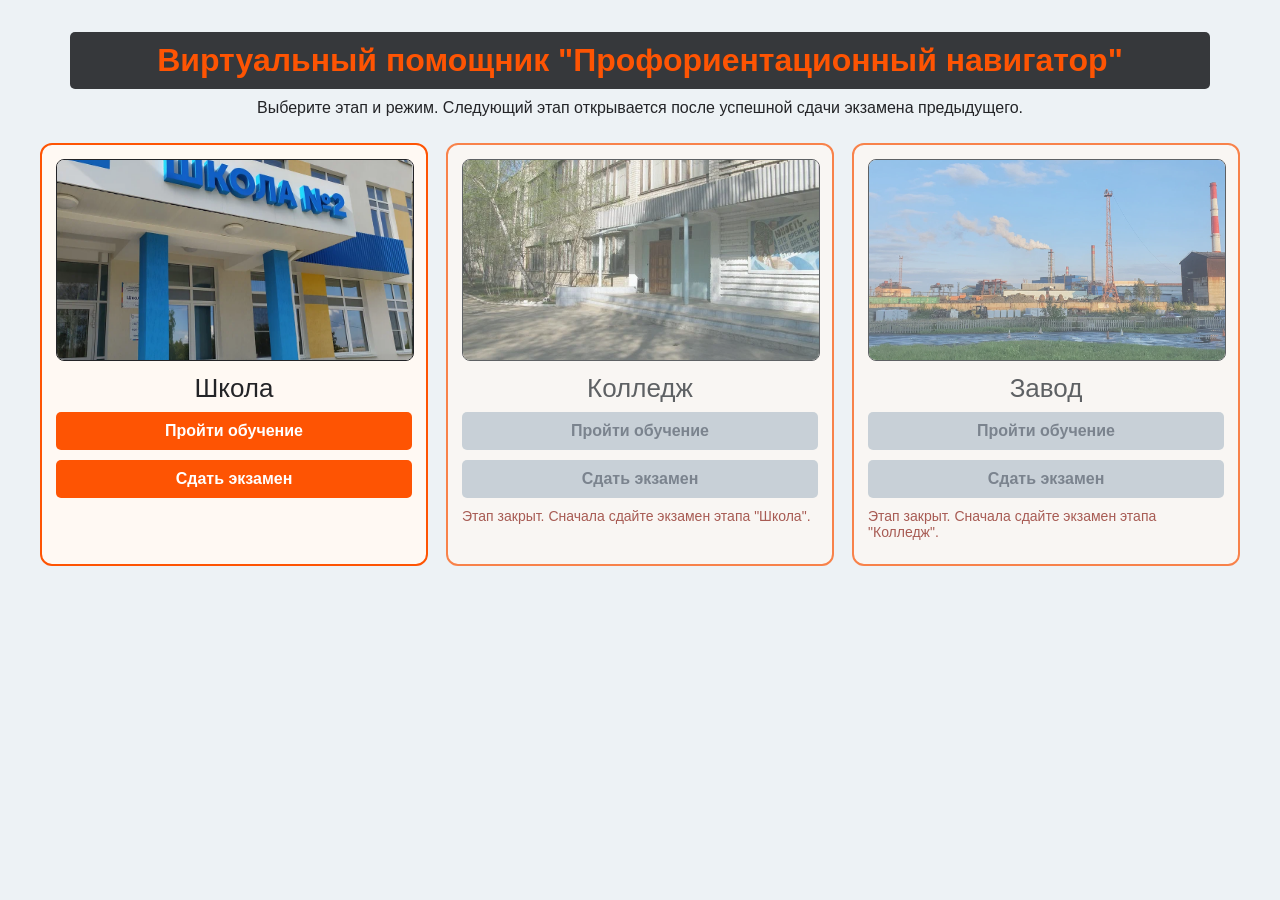
<file: index.html>
<!DOCTYPE html>
<html lang="en">
<head>
    <meta charset="UTF-8">
    <meta name="viewport" content="width=device-width, initial-scale=1.0">
    <title>Главная</title>
    <link rel="stylesheet" href="css/styles.css"> <!-- Подключение файла стилей -->
</head>
<body>
    <div class="main-container journey-page">
        <h1 class="header-title">Виртуальный помощник "Профориентационный навигатор"</h1>
        <p class="journey-subtitle">Выберите этап и режим. Следующий этап открывается после успешной сдачи экзамена предыдущего.</p>

        <div class="stages-line">
            <article class="stage-card" data-stage="1">
                <img src="images/главная/photo1.jpg" alt="Школа" class="stage-image">
                <h2 class="stage-title">Школа</h2>
                <div class="stage-actions">
                    <button type="button" class="stage-btn" data-stage="1" data-mode="learn">Пройти обучение</button>
                    <button type="button" class="stage-btn" data-stage="1" data-mode="exam">Сдать экзамен</button>
                </div>
                <p class="stage-lock-message"></p>
            </article>

            <article class="stage-card" data-stage="2">
                <img src="images/главная/photo2.jpg" alt="Колледж" class="stage-image">
                <h2 class="stage-title">Колледж</h2>
                <div class="stage-actions">
                    <button type="button" class="stage-btn" data-stage="2" data-mode="learn">Пройти обучение</button>
                    <button type="button" class="stage-btn" data-stage="2" data-mode="exam">Сдать экзамен</button>
                </div>
                <p class="stage-lock-message"></p>
            </article>

            <article class="stage-card" data-stage="3">
                <img src="images/главная/photo3.jpg" alt="Завод" class="stage-image">
                <h2 class="stage-title">Завод</h2>
                <div class="stage-actions">
                    <button type="button" class="stage-btn" data-stage="3" data-mode="learn">Пройти обучение</button>
                    <button type="button" class="stage-btn" data-stage="3" data-mode="exam">Сдать экзамен</button>
                </div>
                <p class="stage-lock-message"></p>
            </article>
        </div>
    </div>

    <script src="js/main.js"></script>
</body>
</html>
</file>
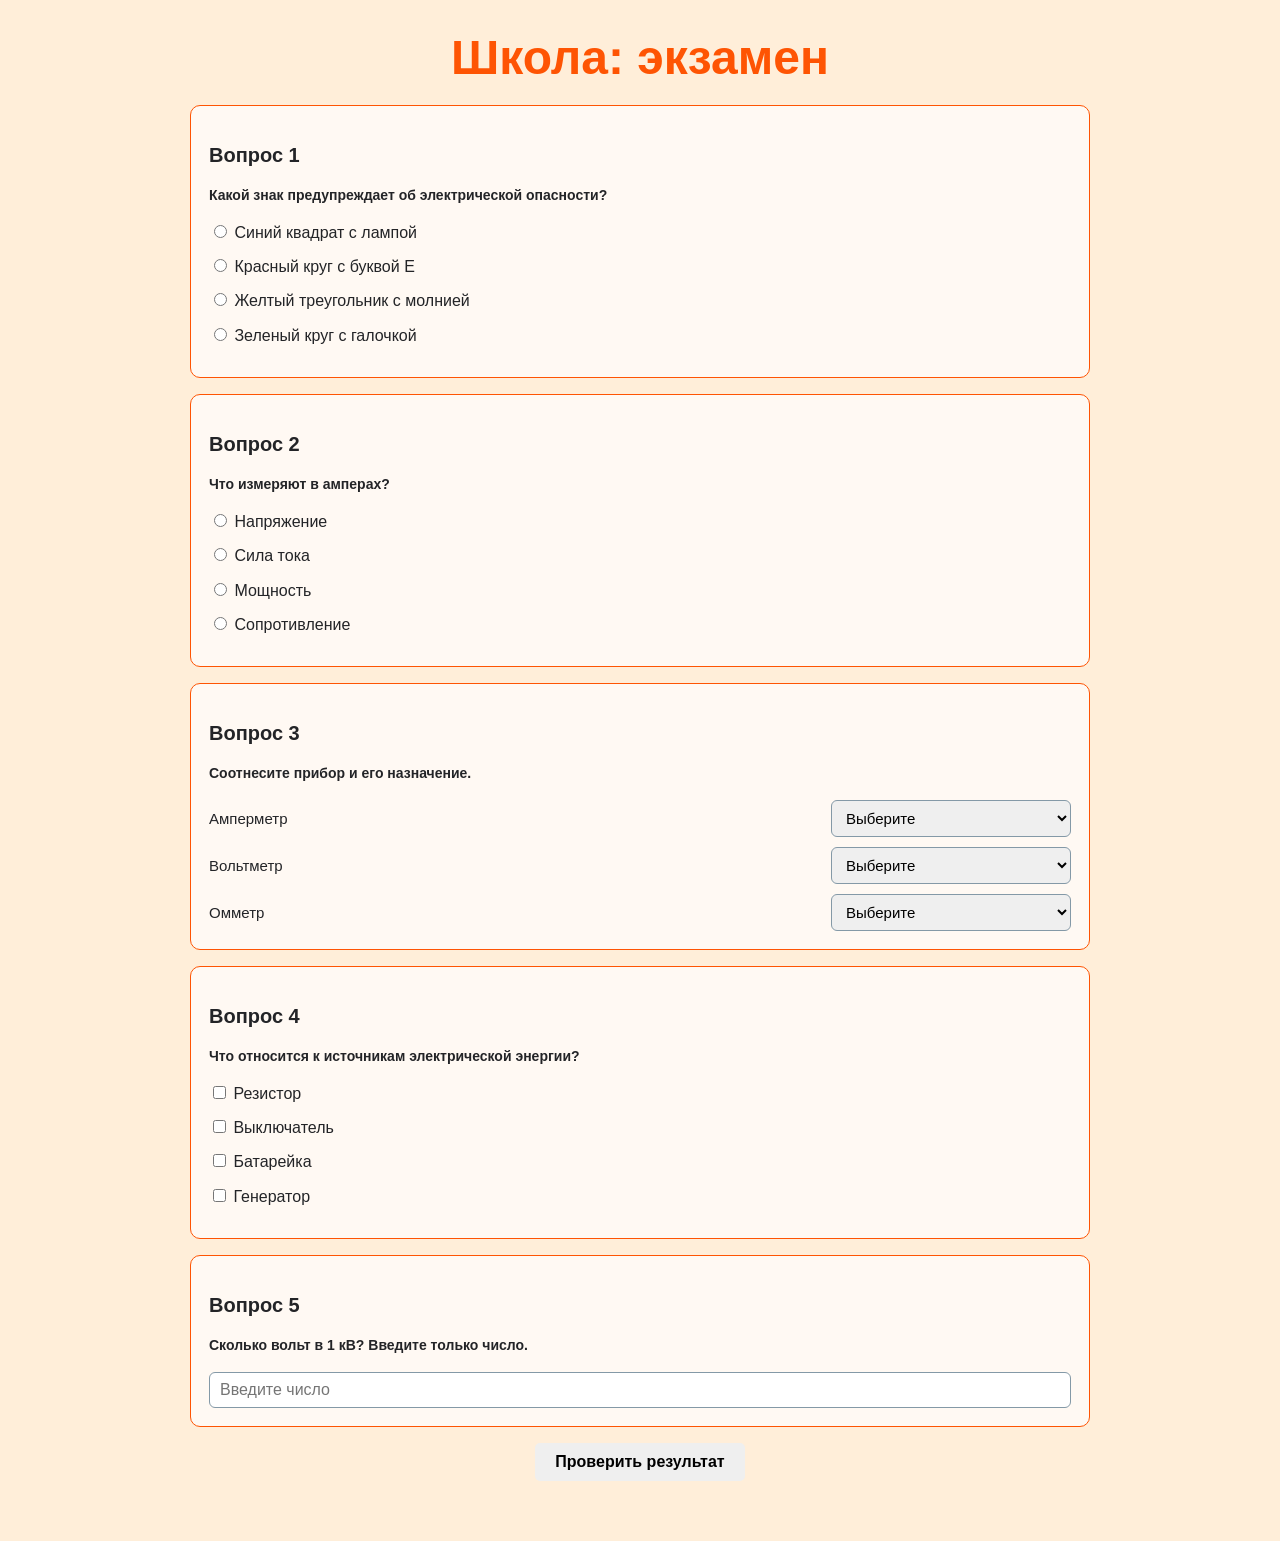
<file: questions1.html>
<!DOCTYPE html>
<html lang="ru">
<head>
    <meta charset="UTF-8">
    <meta name="viewport" content="width=device-width, initial-scale=1.0">
    <title>Этап 1 - Школа</title>
    <link rel="stylesheet" href="css/styles.css">
</head>
<body data-stage-key="stage1" data-results-page="results1.html" data-stage-label="этапа 1">
    <div id="notification" class="notification"></div>

    <div class="questions-container quiz-shell">
        <h1>Этап 1: Школа</h1>
        <p id="mode-label" class="mode-label"></p>
        <p id="quiz-progress" class="quiz-progress"></p>

        <div id="quiz-content"></div>

        <div id="quiz-controls" class="quiz-controls"></div>
    </div>

    <script src="js/questionBank.js"></script>
    <script src="js/quizEngine.js"></script>
</body>
</html>
</file>
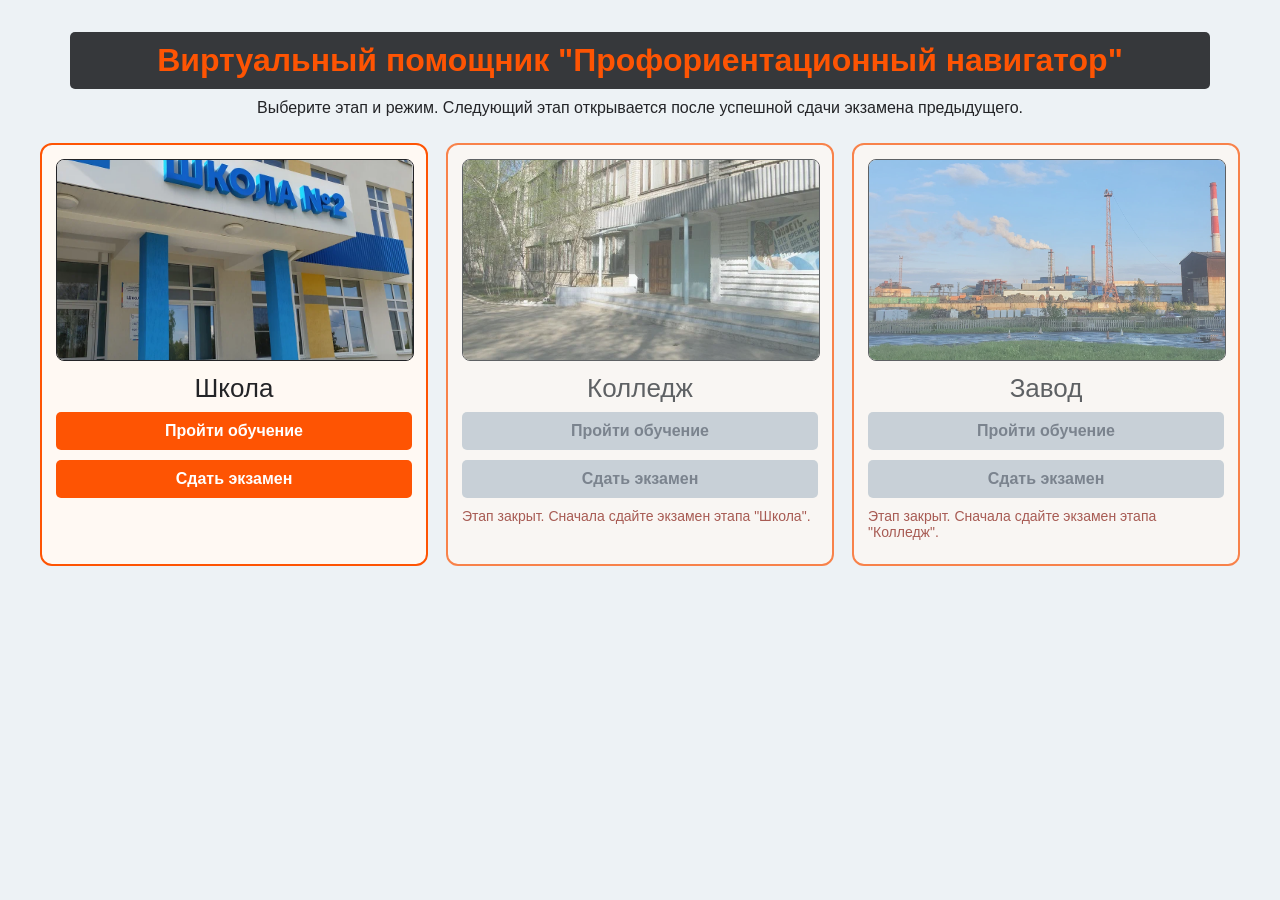
<file: questions2.html>
<!DOCTYPE html>
<html lang="ru">
<head>
    <meta charset="UTF-8">
    <meta name="viewport" content="width=device-width, initial-scale=1.0">
    <title>Этап 2 - Колледж</title>
    <link rel="stylesheet" href="css/styles.css">
</head>
<body data-stage-key="stage2" data-results-page="results2.html" data-stage-label="этапа 2">
    <div id="notification" class="notification"></div>

    <div class="questions-container quiz-shell">
        <h1>Этап 2: Колледж</h1>
        <p id="mode-label" class="mode-label"></p>
        <p id="quiz-progress" class="quiz-progress"></p>

        <div id="quiz-content"></div>
        <div id="quiz-controls" class="quiz-controls"></div>
    </div>

    <script src="js/questionBank.js"></script>
    <script src="js/quizEngine.js"></script>
</body>
</html>
</file>
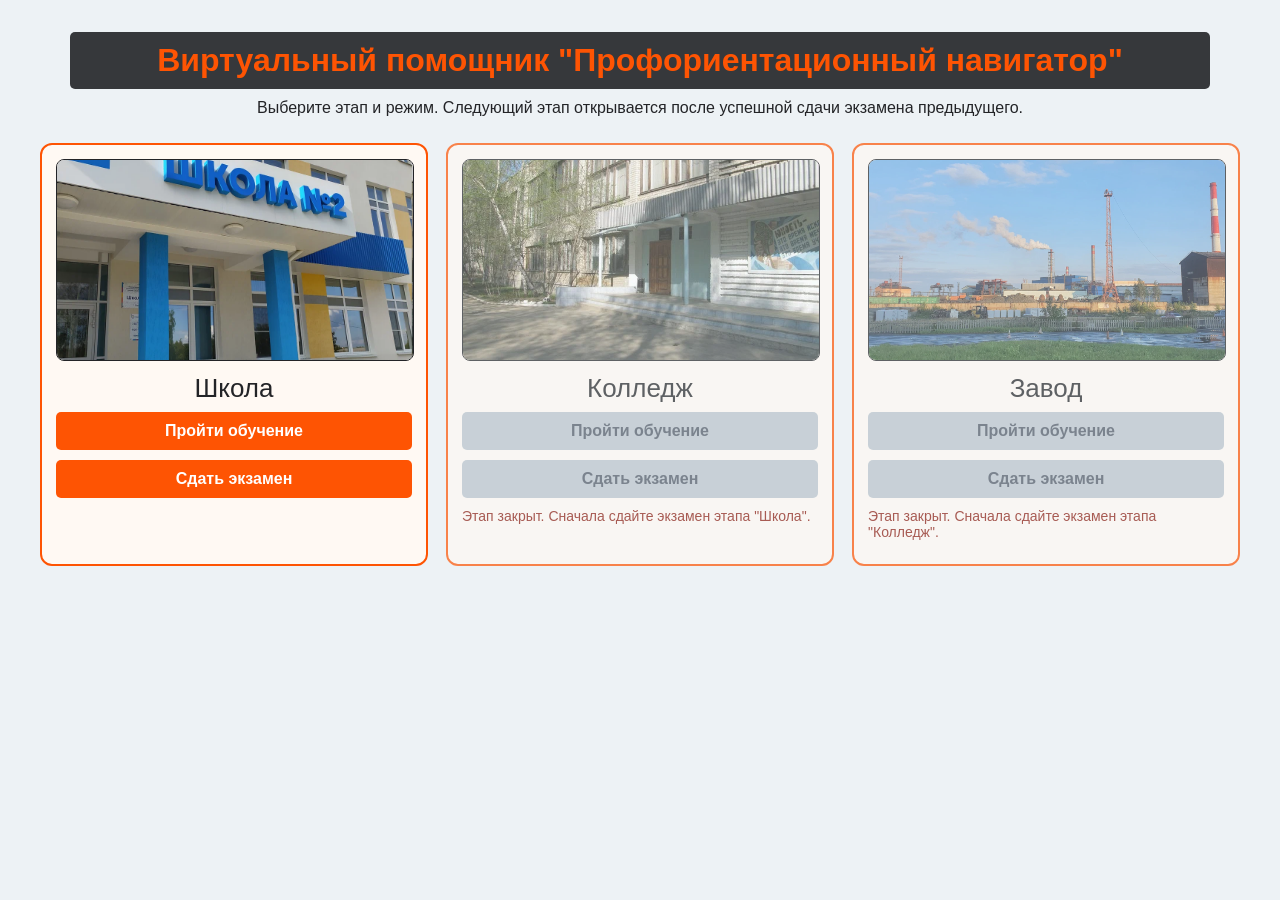
<file: questions3.html>
<!DOCTYPE html>
<html lang="ru">
<head>
    <meta charset="UTF-8">
    <meta name="viewport" content="width=device-width, initial-scale=1.0">
    <title>Этап 3 - Завод</title>
    <link rel="stylesheet" href="css/styles.css">
</head>
<body data-stage-key="stage3" data-results-page="results3.html" data-stage-label="этапа 3">
    <div id="notification" class="notification"></div>

    <div class="questions-container quiz-shell">
        <h1>Этап 3: Завод</h1>
        <p id="mode-label" class="mode-label"></p>
        <p id="quiz-progress" class="quiz-progress"></p>

        <div id="quiz-content"></div>
        <div id="quiz-controls" class="quiz-controls"></div>
    </div>

    <script src="js/questionBank.js"></script>
    <script src="js/quizEngine.js"></script>
</body>
</html>
</file>
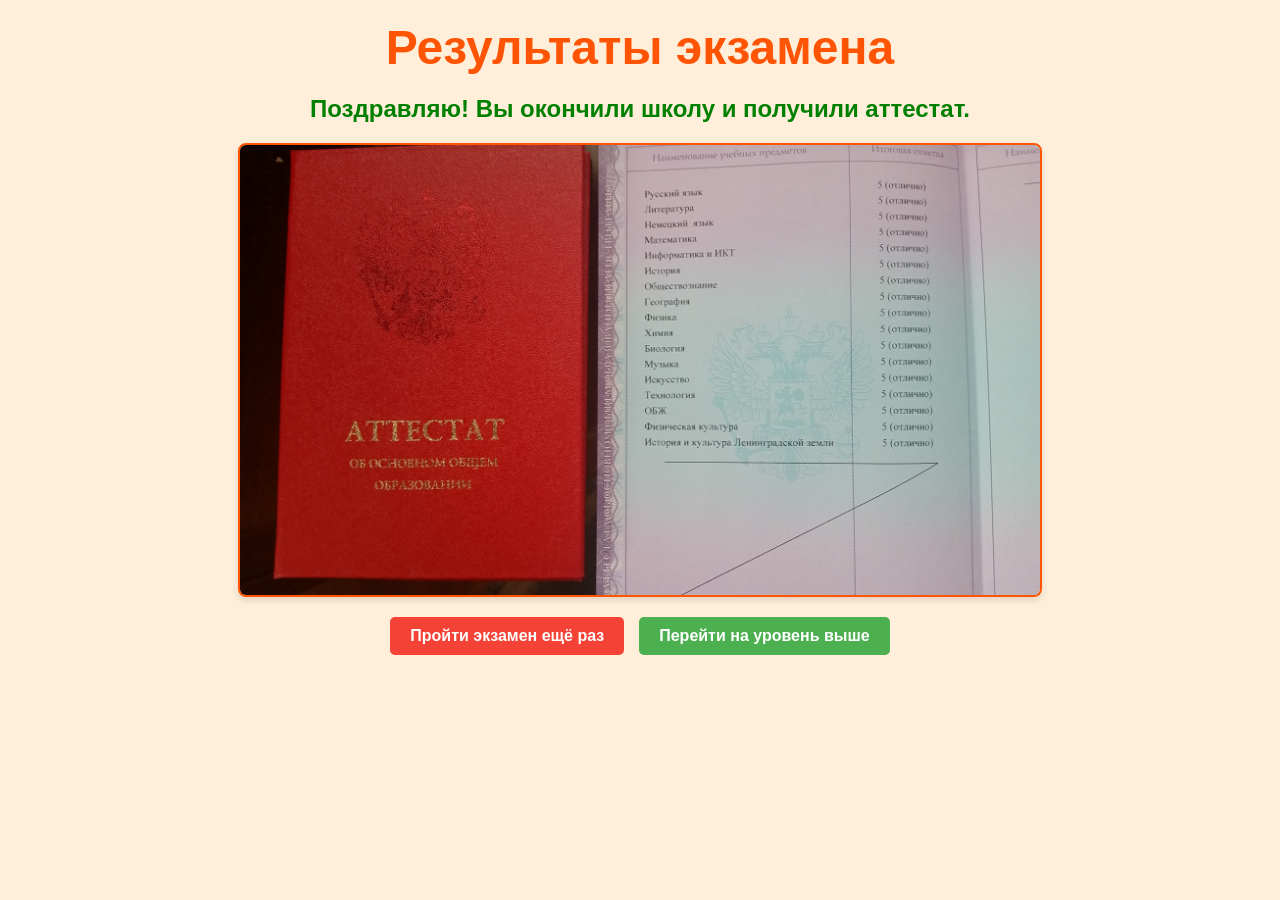
<file: results1.html>
<!DOCTYPE html>
<html lang="en">
<head>
    <meta charset="UTF-8">
    <meta name="viewport" content="width=device-width, initial-scale=1.0">
    <title>Результаты экзамена</title>
    <link rel="stylesheet" href="css/styles.css"> <!-- Подключение файла стилей -->
</head>
<body>
    <!-- Основной контейнер для отображения результатов -->
    <div class="results-container">
        <!-- Заголовок страницы результатов -->
        <h1>Результаты экзамена</h1>

        <!-- Элемент для отображения текста результатов -->
        <p id="result-text"></p>

        <!-- Контейнер с изображением сертификата -->
        <div id="certificate" style="display: none;">
            <!-- Изображение аттестата, отображается при успешном прохождении -->
            <img src="images/этап1/att.jpg" alt="Аттестат" class="result-image">
        </div>

        <!-- Контейнер с кнопками действий -->
        <div class="buttons">
            <!-- Кнопка для повторного прохождения этапа -->
            <button id="retry-btn" class="btn">Пройти экзамен ещё раз</button>

            <!-- Кнопка для перехода на следующий этап, изначально скрыта -->
            <button id="next-btn" class="btn" style="display: none;">Перейти на уровень выше</button>
        </div>
    </div>

    <!-- Скрипт для обработки логики результатов -->
    <script src="js/results1.js"></script>
</body>
</html>
</file>
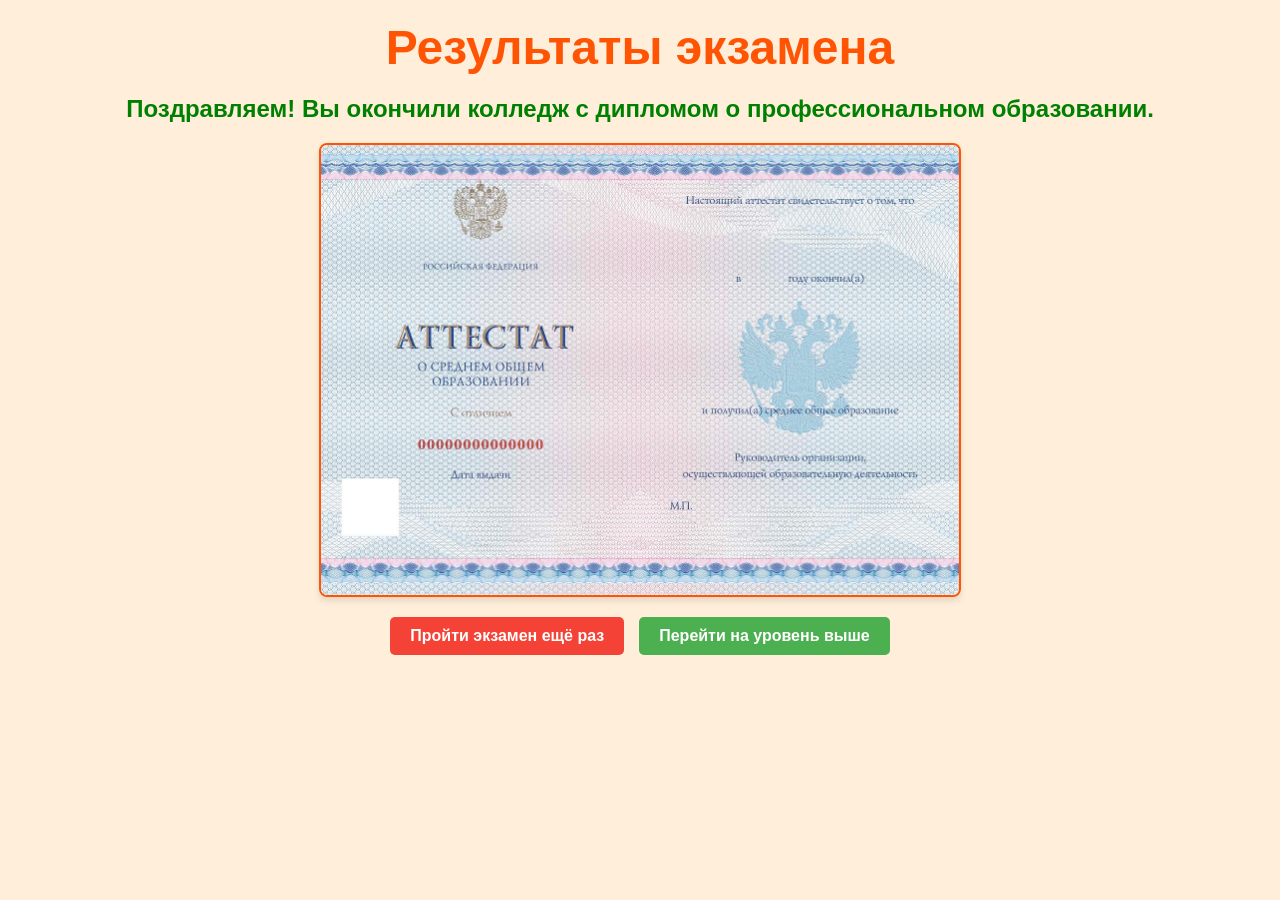
<file: results2.html>
<!DOCTYPE html>
<html lang="en">
<head>
    <meta charset="UTF-8">
    <meta name="viewport" content="width=device-width, initial-scale=1.0">
    <title>Результаты экзамена</title>
    <link rel="stylesheet" href="css/styles.css"> <!-- Подключение стилей -->
</head>
<body>
    <!-- Основной контейнер результатов -->
    <div class="results-container">
        <!-- Заголовок страницы результатов -->
        <h1>Результаты экзамена</h1>
        
        <!-- Элемент для отображения текста результата -->
        <p id="result-text"></p>
        
        <!-- Контейнер с изображением сертификата -->
        <div id="certificate" style="display: none;">
            <img src="images/этап2/soo.jpeg" alt="Диплом" class="result-image"> <!-- Изображение диплома -->
        </div>
        
        <!-- Контейнер с кнопками действий -->
        <div class="buttons">
            <!-- Кнопка для повторного прохождения этапа -->
            <button id="retry-btn" class="btn">Пройти экзамен ещё раз</button>
            <!-- Кнопка для перехода на следующий этап (скрыта по умолчанию) -->
            <button id="next-btn" class="btn" style="display: none;">Перейти на уровень выше</button>
        </div>
    </div>

    <!-- Подключение скрипта для отображения логики результатов -->
    <script src="js/results2.js"></script>
</body>
</html>
</file>
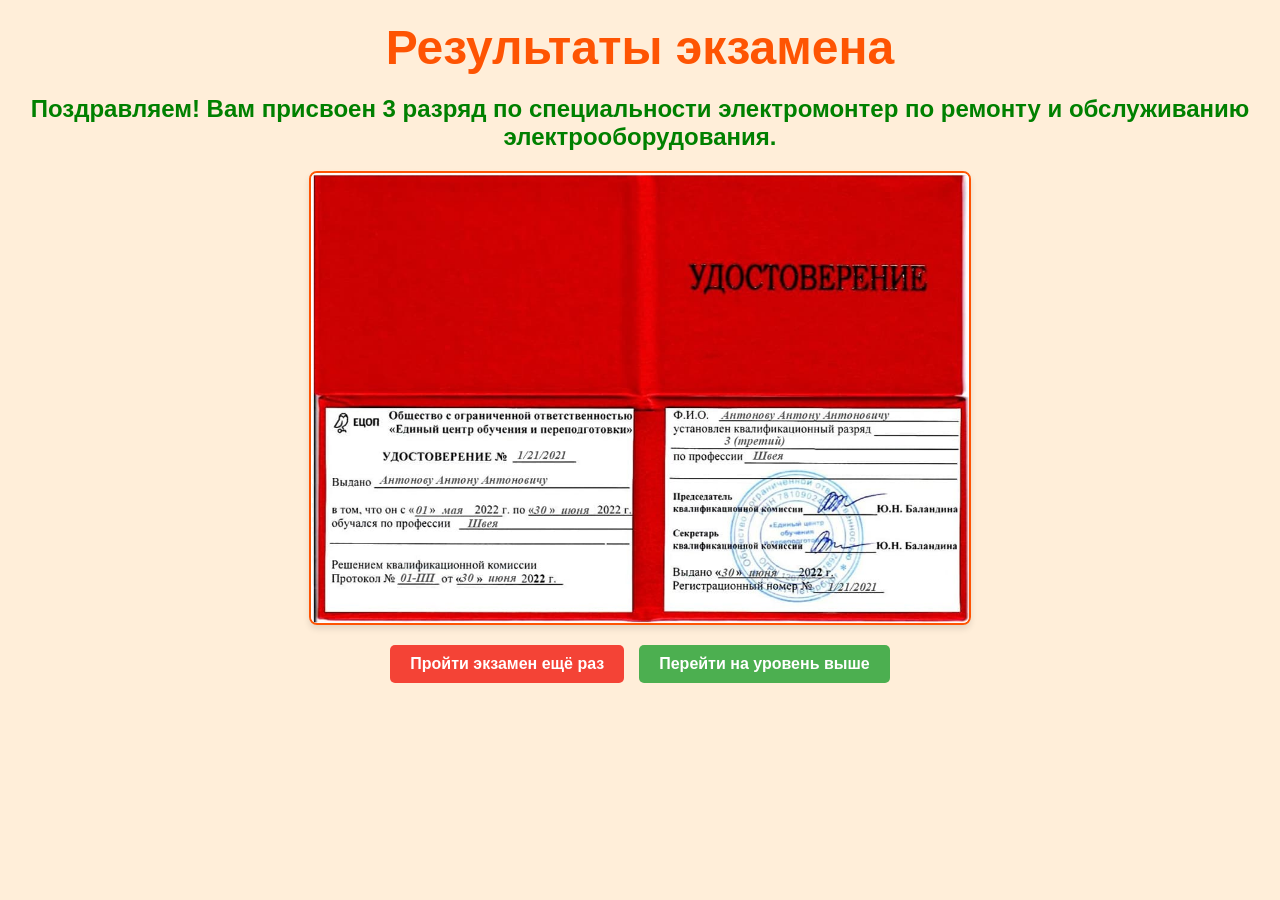
<file: results3.html>
<!DOCTYPE html>
<html lang="en">
<head>
    <meta charset="UTF-8">
    <meta name="viewport" content="width=device-width, initial-scale=1.0">
    <title>Результаты экзамена</title>
    <link rel="stylesheet" href="css/styles.css"> <!-- Подключение стилей -->
</head>
<body>
    <!-- Основной контейнер результатов -->
    <div class="results-container">
        <!-- Заголовок страницы -->
        <h1>Результаты экзамена</h1>
        
        <!-- Элемент для отображения текста результата -->
        <p id="result-text"></p>
        
        <!-- Контейнер с изображением удостоверения -->
        <div id="certificate" style="display: none;">
            <img src="images/этап3/raz.jpg" alt="Удостоверение" class="result-image"> <!-- Изображение удостоверения -->
        </div>
        
        <!-- Контейнер с кнопками действий -->
        <div class="buttons">
            <!-- Кнопка для повторного прохождения этапа -->
            <button id="retry-btn" class="btn">Пройти экзамен ещё раз</button>
            <!-- Кнопка для перехода на следующий этап (скрыта по умолчанию) -->
            <button id="next-btn" class="btn" style="display: none;">Перейти на уровень выше</button>
        </div>
    </div>

    <!-- Подключение скрипта для логики отображения результатов -->
    <script src="js/results3.js"></script>
</body>
</html>
</file>
<file: css/styles.css>
/* Основные стили */
body {
    font-family: 'Core Sans A', sans-serif;
    margin: 0;
    padding: 0;
    background-color: #ffeed9; /* Светлый фон */
    color: #232427; /* Тёмный текст */
}

.header-title {
    position: absolute;
    top: 10px;
    left: 50%;
    transform: translateX(-50%);
    font-size: 2rem;
    color: #fe5403; /* Ярко-оранжевый */
    background-color: rgba(35, 36, 39, 0.9); /* Тёмно-серый с прозрачностью */
    padding: 10px 20px;
    border-radius: 5px;
    z-index: 10;
}


h1 {
    text-align: center;
    font-size: 48px;
    font-weight: bold;
    margin: 20px 0;
    color: #fe5403; /* Ярко-оранжевый */
}

h2 {
    font-size: 40px;
    font-weight: 500;
    color: #232427;
}

h3 {
    font-size: 20px;
    font-weight: bold;
    color: #232427;
}

h4 {
    font-size: 14px;
    font-weight: bold;
    color: #232427;
}

p, label, input[type="text"] {
    font-size: 16px;
    font-weight: normal;
    color: #232427;
}

/* Главная страница */
.main-container {
    position: relative;
    width: 100%;
    height: 100vh;
    overflow: hidden;
    z-index: 1;
    background-color: #edf2f5; /* Светлый серый */
}

.journey-page {
    min-height: 100vh;
    height: auto;
    padding: 32px 24px 40px;
    box-sizing: border-box;
}

.journey-page .header-title {
    position: static;
    transform: none;
    display: block;
    margin: 0 auto 10px;
    max-width: 1100px;
    text-align: center;
}

.journey-subtitle {
    max-width: 900px;
    margin: 0 auto 26px;
    text-align: center;
}

.stages-line {
    max-width: 1200px;
    margin: 0 auto;
    display: grid;
    grid-template-columns: repeat(3, minmax(230px, 1fr));
    gap: 18px;
    align-items: stretch;
}

.stage-card {
    background-color: #fff9f3;
    border: 2px solid #fe5403;
    border-radius: 12px;
    padding: 14px;
    box-sizing: border-box;
    display: flex;
    flex-direction: column;
}

.stage-card.is-locked {
    opacity: 0.7;
}

.stage-image {
    width: 100%;
    height: 200px;
    object-fit: cover;
    border-radius: 8px;
    border: 1px solid #232427;
}

.stage-title {
    margin: 12px 0 8px;
    font-size: 26px;
    text-align: center;
}

.stage-actions {
    display: grid;
    gap: 10px;
}

.stage-btn {
    background-color: #fe5403;
    color: #fff;
}

.stage-btn:hover:not(:disabled) {
    background-color: #c85a03;
}

.stage-btn:disabled {
    background-color: #b9c3cb;
    color: #4b5563;
    cursor: not-allowed;
    transform: none;
}

.stage-lock-message {
    min-height: 42px;
    margin: 10px 0 0;
    font-size: 14px;
    color: #8b1c10;
}

/* Вопросы */
.questions-container {
    margin: 20px;
    font-size: 16px;
}

.quiz-shell {
    max-width: 900px;
    margin: 30px auto;
    padding: 0 16px 30px;
}

.mode-label {
    text-align: center;
    font-weight: bold;
    margin: 0 0 6px;
}

.quiz-progress {
    text-align: center;
    margin: 0 0 20px;
}

.quiz-card {
    background-color: #fff9f3;
    border: 1px solid #fe5403;
    border-radius: 10px;
    padding: 18px;
    margin-bottom: 16px;
}

.quiz-option {
    display: block;
    margin-bottom: 12px;
    line-height: 1.4;
}

.quiz-type-badge {
    display: inline-block;
    margin-bottom: 10px;
    padding: 4px 8px;
    border-radius: 999px;
    font-size: 12px;
    font-weight: bold;
    background-color: #232427;
    color: #ffeed9;
}

.quiz-controls {
    display: flex;
    justify-content: center;
    flex-wrap: wrap;
    gap: 12px;
    margin-top: 16px;
}

.learn-feedback {
    margin-top: 14px;
    padding: 10px 12px;
    border-radius: 8px;
    font-weight: bold;
}

.learn-feedback.is-correct {
    background-color: #d6f5d8;
    color: #1f6f27;
}

.learn-feedback.is-wrong {
    background-color: #ffe0dc;
    color: #a02112;
}

.lesson-card {
    overflow: hidden;
}

.lesson-theory {
    margin: 0 0 16px 18px;
    padding: 0;
}

.lesson-theory li {
    margin-bottom: 8px;
}

.lesson-images {
    display: grid;
    grid-template-columns: repeat(auto-fit, minmax(220px, 1fr));
    gap: 10px;
    margin: 12px 0 16px;
}

.lesson-images--small {
    grid-template-columns: repeat(auto-fit, minmax(120px, 1fr));
}

.lesson-images--vertical {
    grid-template-columns: 1fr;
    justify-items: center;
    margin-left: auto;
    margin-right: auto;
}

.lesson-images--vertical .lesson-image {
    max-width: 520px;
}

.lesson-images--vertical .lesson-image--hero {
    max-width: none;
    width: 100%;
}

.lesson-image {
    width: 100%;
    border-radius: 8px;
    border: 1px solid #cbd5df;
    background-color: #fff;
    object-fit: cover;
}

.lesson-activity {
    margin-top: 10px;
    padding: 12px;
    border: 1px solid #f3b083;
    border-radius: 10px;
    background-color: #fffdfa;
}

.lesson-activity-question {
    margin: 0 0 10px;
    font-weight: bold;
}

.drag-board {
    display: grid;
    gap: 12px;
}

.drag-source,
.drag-zone {
    border: 1px dashed #c8d2dc;
    border-radius: 10px;
    padding: 10px;
    background-color: #fff;
}

.drag-zone.is-over {
    border-color: #fe5403;
    background-color: #fff7f1;
}

.drag-source h5,
.drag-zone h5 {
    margin: 0 0 8px;
    font-size: 14px;
}

.drag-zone-cards {
    display: grid;
    grid-template-columns: repeat(auto-fill, minmax(185px, 1fr));
    gap: 12px;
    min-height: 240px;
    align-content: start;
}

.drag-targets {
    display: grid;
    grid-template-columns: 1fr 1fr;
    gap: 10px;
}

.drag-card {
    border: 1px solid #d6dee6;
    border-radius: 8px;
    background-color: #f9fbfd;
    padding: 6px;
    cursor: grab;
}

.drag-card.is-dragging {
    opacity: 0.5;
}

.drag-card-image {
    width: 100%;
    aspect-ratio: 1 / 1;
    object-fit: contain;
    display: block;
    border-radius: 6px;
}

.order-board {
    display: grid;
    grid-template-columns: repeat(auto-fill, minmax(180px, 1fr));
    gap: 12px;
}

.order-board--vertical {
    grid-template-columns: 1fr;
    max-width: 280px;
    margin: 0 auto;
}

.order-card {
    border: 1px solid #d6dee6;
    border-radius: 10px;
    background-color: #f9fbfd;
    padding: 6px;
    cursor: grab;
}

.order-card.is-dragging {
    opacity: 0.5;
}

.order-card-image {
    width: 100%;
    aspect-ratio: 1 / 1;
    object-fit: contain;
    display: block;
    border-radius: 8px;
}

.image-multi-grid {
    display: grid;
    grid-template-columns: repeat(auto-fit, minmax(160px, 1fr));
    gap: 12px;
}

.image-multi-card {
    border: 2px solid #d6dee6;
    border-radius: 10px;
    background-color: #f9fbfd;
    padding: 8px;
    cursor: pointer;
}

.image-multi-card:hover {
    border-color: #fe5403;
}

.image-multi-card.is-selected {
    border-color: #16a34a;
    box-shadow: 0 0 0 2px rgba(22, 163, 74, 0.16);
    background-color: #f0fdf4;
}

.image-multi-image {
    width: 100%;
    aspect-ratio: 1 / 1;
    object-fit: contain;
    display: block;
    border-radius: 8px;
    background-color: #fff;
}

.image-label-board {
    display: grid;
    gap: 12px;
}

.text-chip-pool {
    border: 1px dashed #c8d2dc;
    border-radius: 10px;
    padding: 10px;
    background-color: #fff;
}

.text-chip-pool h5 {
    margin: 0 0 8px;
    font-size: 14px;
}

.text-chip-list {
    display: flex;
    flex-wrap: wrap;
    gap: 10px;
    min-height: 52px;
}

.text-chip-list.is-over,
.image-drop-slot.is-over {
    border-color: #fe5403;
    background-color: #fff7f1;
}

.text-drag-chip {
    border: 1px solid #d6dee6;
    border-radius: 8px;
    background-color: #f9fbfd;
    padding: 10px 12px;
    font-size: 14px;
    line-height: 1.35;
    cursor: grab;
    user-select: none;
}

.text-drag-chip.is-dragging {
    opacity: 0.5;
}

.image-label-targets {
    display: grid;
    grid-template-columns: repeat(auto-fit, minmax(190px, 1fr));
    gap: 12px;
}

.image-label-card {
    border: 1px solid #d6dee6;
    border-radius: 10px;
    background-color: #f9fbfd;
    padding: 8px;
}

.image-label-image {
    width: 100%;
    aspect-ratio: 1 / 1;
    object-fit: contain;
    display: block;
    border-radius: 8px;
    background-color: #fff;
}

.image-drop-slot {
    margin-top: 8px;
    min-height: 56px;
    border: 1px dashed #b9c7d3;
    border-radius: 8px;
    padding: 6px;
    display: flex;
    align-items: stretch;
    justify-content: center;
    background-color: rgba(255, 255, 255, 0.7);
}

.image-drop-placeholder {
    margin: auto;
    font-size: 12px;
    color: #6b7280;
}

.image-drop-slot.has-label {
    border-style: solid;
    border-color: #16a34a;
    background-color: rgba(22, 163, 74, 0.08);
}

.image-drop-slot.has-label .image-drop-placeholder {
    display: none;
}

.image-drop-slot .text-drag-chip {
    width: 100%;
    text-align: center;
    position: relative;
    background-color: #ffffff;
}

.image-drop-slot .text-drag-chip::before {
    content: '';
    position: absolute;
    top: -6px;
    left: 50%;
    transform: translateX(-50%) rotate(-2deg);
    width: 62%;
    height: 10px;
    border-radius: 2px;
    background-color: rgba(255, 235, 185, 0.65);
    border: 1px solid rgba(220, 190, 120, 0.45);
}

.pair-board {
    display: grid;
    grid-template-columns: repeat(2, minmax(170px, 220px));
    justify-content: space-between;
    gap: 12px;
    width: 100%;
    margin-bottom: 10px;
    position: relative;
}

.pair-lines {
    position: absolute;
    inset: 0;
    width: 100%;
    height: 100%;
    pointer-events: none;
    z-index: 1;
}

.pair-line {
    fill: none;
    stroke: #fe5403;
    stroke-width: 3;
    opacity: 0.9;
}

.pair-line-arrow {
    fill: #fe5403;
}

.pair-column h5 {
    margin: 0 0 8px;
    font-size: 14px;
}

.pair-column {
    display: flex;
    flex-direction: column;
    gap: 8px;
    z-index: 2;
}

.pair-card {
    width: 100%;
    display: block;
    aspect-ratio: 1 / 1;
    border: 1px solid #cbd5df;
    border-radius: 8px;
    background-color: #fff;
    color: #232427;
    padding: 6px;
    text-align: center;
    box-sizing: border-box;
}

.pair-card-image {
    width: 100%;
    height: 100%;
    border-radius: 6px;
    object-fit: contain;
    display: block;
}

.pair-card.is-selected {
    border-color: #fe5403;
    box-shadow: 0 0 0 2px rgba(254, 84, 3, 0.2);
}

.pair-card.is-paired {
    border-color: #16a34a;
    background-color: #f0fdf4;
}

.pair-helper {
    margin: 8px 0 6px;
    font-size: 14px;
}

.match-grid {
    display: flex;
    flex-direction: column;
    gap: 10px;
}

.match-row {
    display: grid;
    grid-template-columns: 1fr 240px;
    gap: 10px;
    align-items: center;
}

.match-left {
    font-size: 15px;
}

.match-select,
.number-input {
    width: 100%;
    padding: 8px 10px;
    border: 1px solid #8499a7;
    border-radius: 6px;
    font-size: 15px;
    box-sizing: border-box;
}

/* Кнопки */
/* Стили для всех кнопок */
button {
    padding: 10px 20px;
    font-family: 'Core Sans A', sans-serif; /* Шрифт для кнопок */
    font-size: 16px; /* Размер текста */
    font-weight: bold; /* Жирный текст */
    padding: 10px 20px; /* Отступы внутри кнопки */
    border: none; /* Убираем границу */
    border-radius: 5px; /* Скруглённые углы */
    font-weight: bold;
    display: inline-block;
    text-align: center;
    cursor: pointer; /* Указатель мыши при наведении */
    transition: background-color 0.3s, transform 0.2s; /* Анимация при наведении */
}
/* Кнопка "Пройти ещё раз" */
#retry-btn {
    background-color: #f44336; /* Красный цвет */
    color: #ffffff; /* Белый текст */
}

#retry-btn:hover {
    background-color: #d32f2f; /* Тёмно-красный при наведении */
    transform: scale(1.05); /* Лёгкое увеличение */
}

/* Кнопка "Перейти на следующий этап" */
#next-btn {
    background-color: #4caf50; /* Зелёный цвет */
    color: #ffffff; /* Белый текст */
}

#next-btn:hover {
    background-color: #388e3c; /* Тёмно-зелёный при наведении */
    transform: scale(1.05); /* Лёгкое увеличение */
}

/* Общие кнопки */
button:active {
    transform: scale(0.95); /* Небольшое уменьшение при нажатии */
    opacity: 0.9; /* Лёгкая прозрачность при нажатии */
}

/* Центрирование кнопок на странице */
.buttons {
    display: flex;
    justify-content: center;
    gap: 15px; /* Расстояние между кнопками */
    margin-top: 20px;
}

/* Всплывающее уведомление */
.notification {
    position: fixed;
    top: -50px; /* Начальное положение вне экрана */
    left: 50%;
    transform: translateX(-50%);
    background-color: #ff8500; /* Красный цвет для ошибки */
    color: white;
    padding: 10px 20px;
    font-size: 1em;
    border-radius: 5px;
    box-shadow: 0 2px 5px rgba(0, 0, 0, 0.2);
    z-index: 1000;
    transition: top 0.3s ease-in-out; /* Плавная анимация */
    display: none; /* Скрываем по умолчанию */
}

.notification.show {
    display: block; /* Отображение */
    top: 20px; /* Видимое положение */
}

#result-text {
    font-size: 1.5em; /* Увеличенный размер текста */
    text-align: center; /* Выравнивание текста по центру (если нужно) */
    margin: 20px 0; /* Отступы сверху и снизу */
    font-weight: bold; /* Сделать текст жирным (если нужно) */
}

.result-image {
    display: block; /* Для центрирования через margin */
    margin: 20px auto; /* Отступы сверху/снизу и центрирование по горизонтали */
    border: 2px solid #fe5403; /* Оранжевая рамка */
    max-height: 50vh; /* Высота не больше половины экрана */
    width: auto; /* Ширина задаётся автоматически для сохранения пропорций */
    border-radius: 8px; /* Закруглённые углы рамки */
    box-shadow: 0 4px 6px rgba(0, 0, 0, 0.1); /* Лёгкая тень для эстетики */
}

@media (max-width: 768px) {
    .header-title {
        font-size: 1.4rem;
        width: calc(100% - 24px);
    }

    .journey-page {
        padding: 18px 14px 28px;
    }

    .stages-line {
        grid-template-columns: 1fr;
    }

    .match-row {
        grid-template-columns: 1fr;
    }

    .pair-board {
        grid-template-columns: 1fr;
    }

    .drag-targets {
        grid-template-columns: 1fr;
    }
}
</file>
